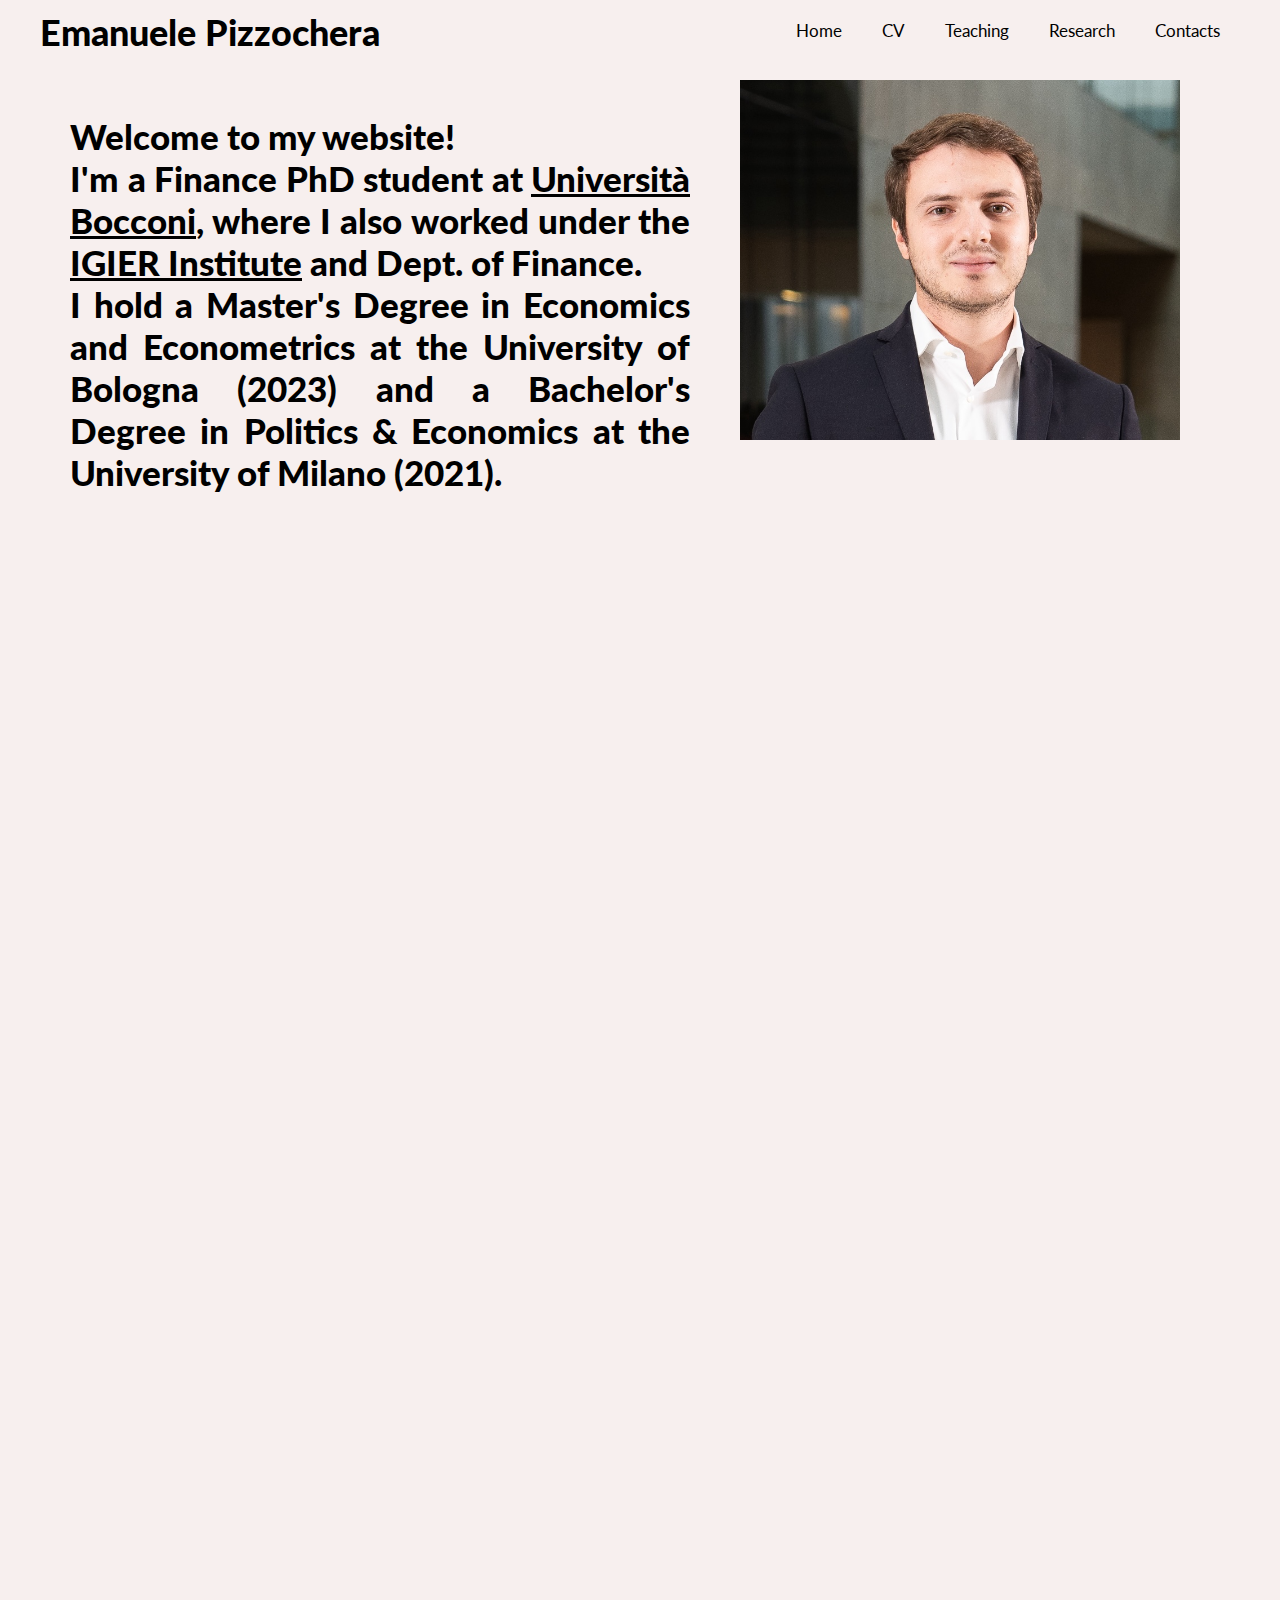
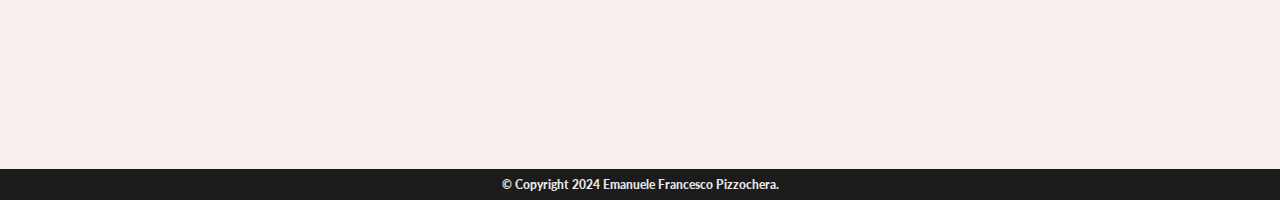
<file: index.html>
<html lang="en">
<head>
    <meta charset="UTF-8">
    <meta name="viewport" content="width=device-width, initial-scale=1.0">
    <title>Document</title>
    <link rel="stylesheet" href="styles.css">
    <style>@import url("https://fonts.googleapis.com/css2?family=Abril+Fatface&display=swap");</style> <!--Abril-->
    <style>@import url("https://fonts.googleapis.com/css2?family=Abril+Fatface&family=Lato:ital,wght@0,100;0,300;0,400;0,700;0,900;1,100;1,300;1,400;1,700;1,900&display=swap");</style> <!--Lato-->
    <style>@import url('https://fonts.googleapis.com/css2?family=Montserrat:ital,wght@0,100..900;1,100..900&display=swap');</style> <!--Montserrat-->

<body>
    <!-- Link to the topbar.js script -->
    <script src="topbar.js"></script>
    <!-- Main content -->
    <div class="main">
      <div class="content">
        <p> Welcome to my website! <br> 
          I'm a Finance PhD student at <a href='https://www.unibocconi.eu/wps/wcm/connect/Bocconi/SitoPubblico_EN/Navigation+Tree/Home/' class="custom-link">Università Bocconi</a>, where I also worked under the <a href='https://igier.unibocconi.eu' class="custom-link">IGIER Institute</a> and Dept. of Finance.<br>
          I hold a Master's Degree in Economics and Econometrics at the University of Bologna (2023) and a Bachelor's Degree in Politics & Economics at the University of Milano (2021).</p>
      </div>
      <div class="profile-photo">
        <img src="assets/Webpropic.jpg" alt="Emanuele Pizzochera" />
      </div>
    </div>
    
<!-- Footer -->    
<footer class="fixed-bottom">
    <div class="container mt-0">
      © Copyright 2024 Emanuele Francesco Pizzochera.
    </div>
  </footer>
</body>
</html>
</file>
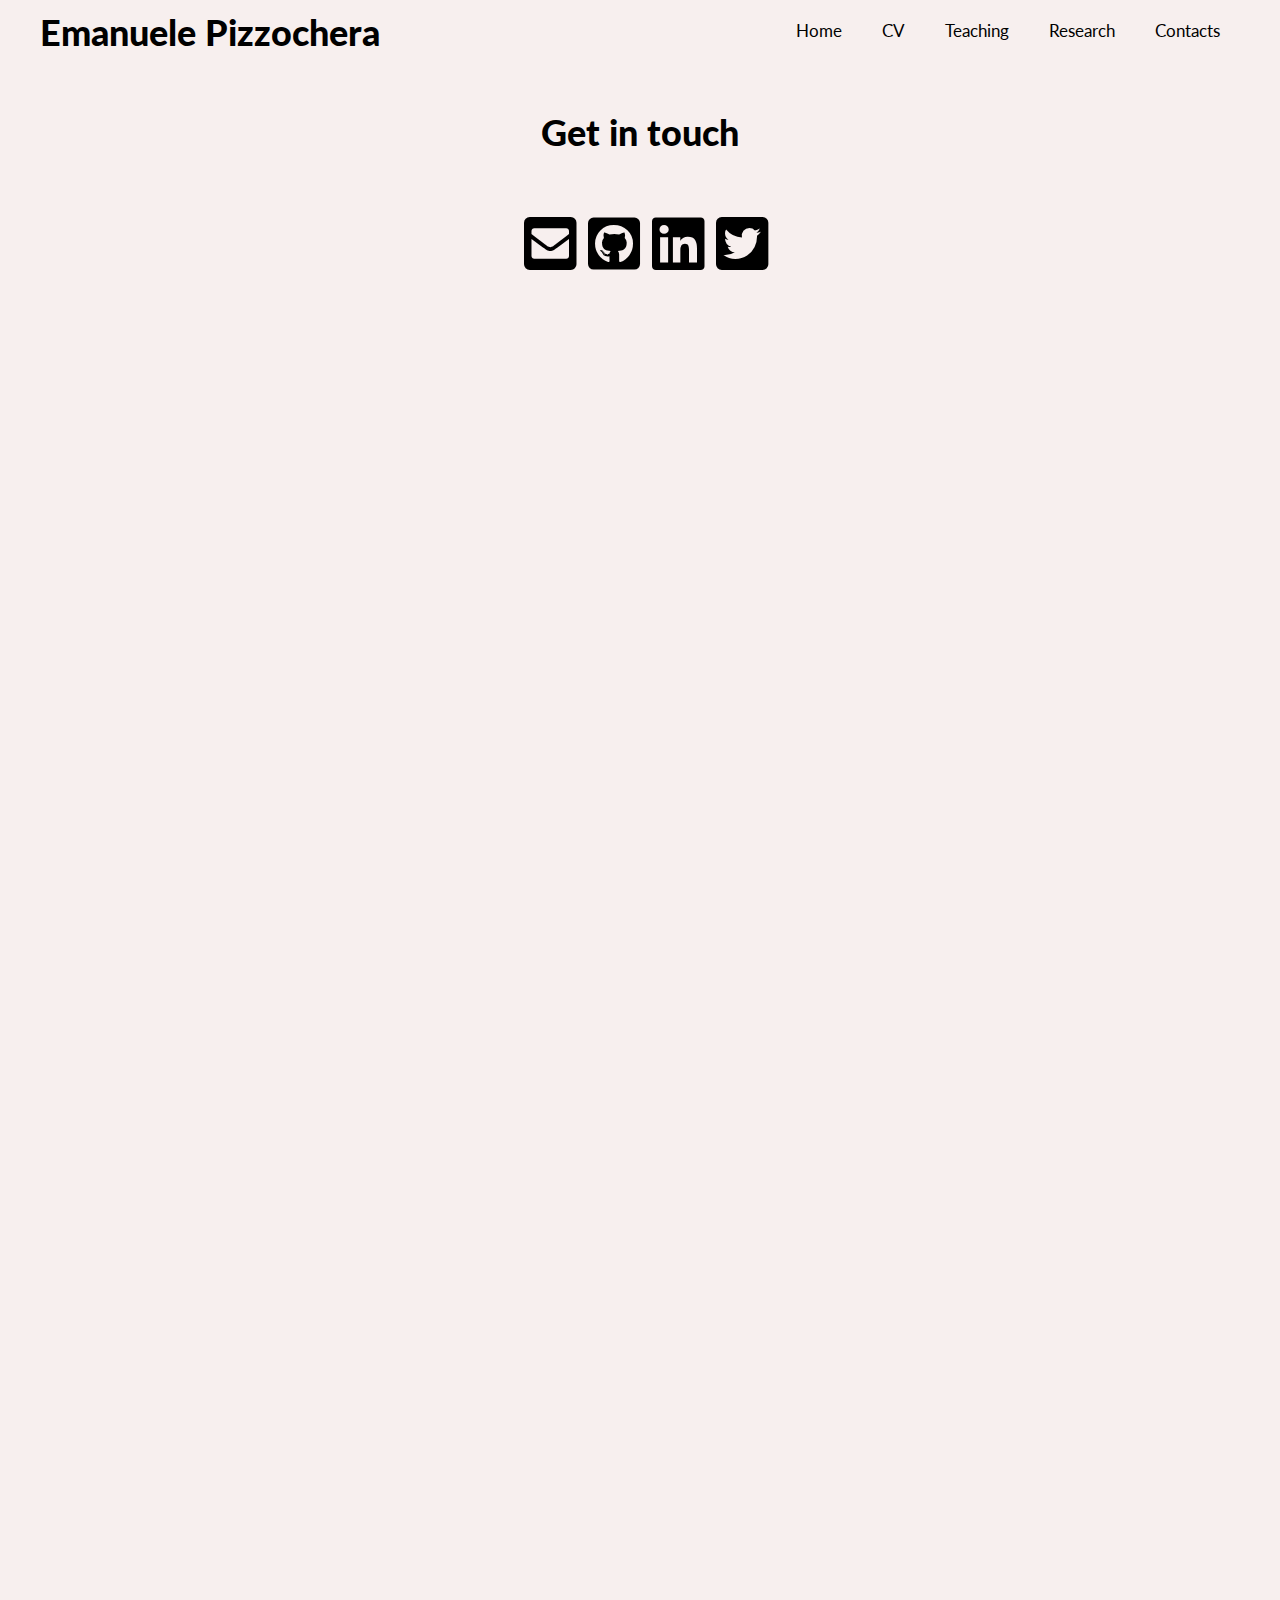
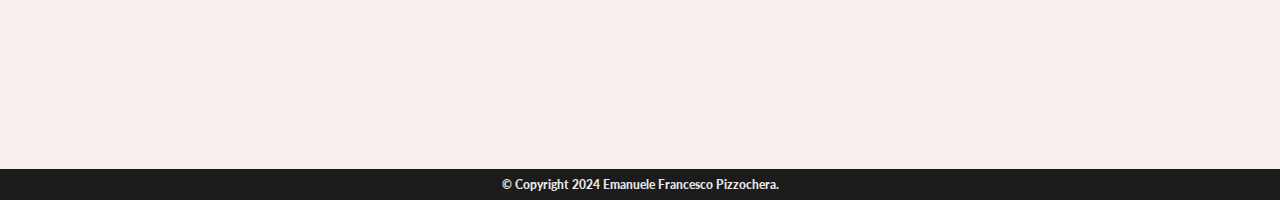
<file: contact.html>
<html lang="en">
<head>
    <meta charset="UTF-8">
    <meta name="viewport" content="width=device-width, initial-scale=1.0">
    <title>Document</title>
    <link rel="stylesheet" href="styles.css"> <!--import styles.css sheet-->
    <style>@import url("https://fonts.googleapis.com/css2?family=Abril+Fatface&family=Lato:ital,wght@0,100;0,300;0,400;0,700;0,900;1,100;1,300;1,400;1,700;1,900&display=swap");</style> <!--Lato-->
    <link rel="stylesheet" href="https://fonts.googleapis.com/icon?family=Material+Icons" > <!-- required for email icon-->
    <link rel="stylesheet" href="https://cdnjs.cloudflare.com/ajax/libs/font-awesome/4.7.0/css/font-awesome.min.css">
    <link rel="stylesheet" href="//use.fontawesome.com/releases/v5.0.7/css/all.css">
    <link rel="preconnect" href="https://fonts.googleapis.com">
    <link rel="preconnect" href="https://fonts.gstatic.com" crossorigin>
    <link rel="stylesheet" href="https://fonts.googleapis.com/css2?family=Montserrat:ital,wght@0,100..900;1,100..900&display=swap">
</head>
<body>
   <!-- Link to the topbar.js script -->
   <script src="topbar.js"></script>

    <h1>Get in touch</h1>
    <!--Social-->
    <div class="social">
        <div class = "contact-icons">
            <!--Mettere mail Bocconi al posto di quella personale-->
            <a href="mailto:ema.pizzochera@gmail.com" title="Email"><i class="icon fa fa-envelope-square" style="font-size:60px;color:black"></i></a>
            <a href="https://github.com/EmaPizzochera" title="GitHub"><i class="icon fab fa-github-square" style="font-size:60px;color:black"></i></a>
            <a href="https://www.linkedin.com/in/emanuele-francesco-pizzochera/" title="LinkedIn"><i class="icon fab fa-linkedin" style="font-size:60px;color:black"></i></a>
            <a href="https://twitter.com/emapizzochera" title="Twitter/X"><i class="icon fab fa-twitter-square" style="font-size: 60px; color: black;"></i></a>
        </div>
    </div>

<!-- Footer -->    
<footer class="fixed-bottom">
    <div class="container mt-0">
      © Copyright 2024 Emanuele Francesco Pizzochera.
    </div>
  </footer>

</body>
</html>
</file>
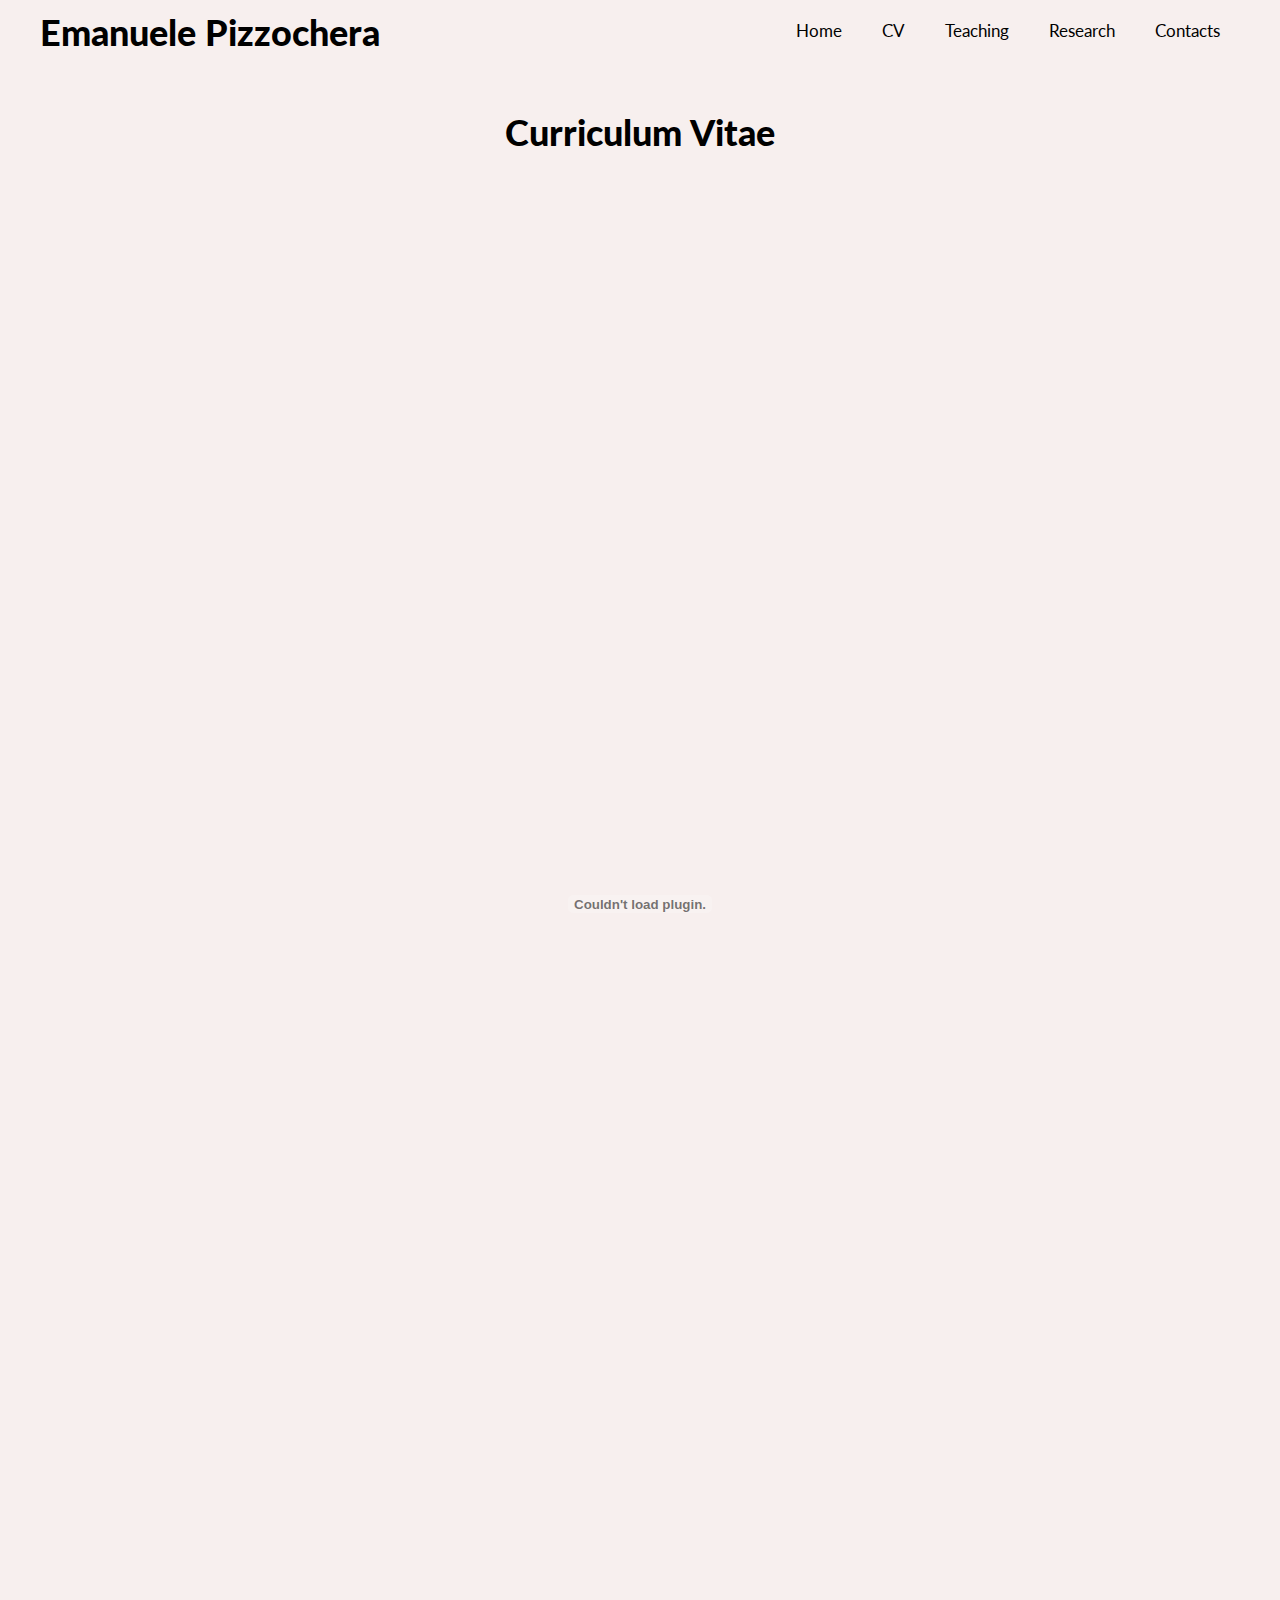
<file: cv.html>
<html lang="en">
<head>
    <meta charset="UTF-8">
    <meta name="viewport" content="width=device-width, initial-scale=1.0">
    <title>CV</title>
    <link rel="stylesheet" href="styles.css"> <!--import styles.css sheet-->
    <style>@import url("https://fonts.googleapis.com/css2?family=Abril+Fatface&family=Lato:ital,wght@0,100;0,300;0,400;0,700;0,900;1,100;1,300;1,400;1,700;1,900&display=swap");</style> <!--Lato-->
    <link rel="stylesheet" href="https://fonts.googleapis.com/icon?family=Material+Icons" > <!-- required for email icon-->
    <link rel="stylesheet" href="https://cdnjs.cloudflare.com/ajax/libs/font-awesome/4.7.0/css/font-awesome.min.css">
    <link rel="stylesheet" href="//use.fontawesome.com/releases/v5.0.7/css/all.css">
    <link rel="preconnect" href="https://fonts.googleapis.com">
    <link rel="preconnect" href="https://fonts.gstatic.com" crossorigin>
    <link rel="stylesheet" href="https://fonts.googleapis.com/css2?family=Montserrat:ital,wght@0,100..900;1,100..900&display=swap">
</head>
<body>
    <!-- Link to the topbar.js script -->
    <script src="topbar.js"></script>
    <h1>Curriculum Vitae</h1>
    <div>
    <!--<a href="https://emapizzochera.github.io/emanuelepizzochera/assets/CV_Pizzochera.pdf" target="_blank">PDF.></a>-->
    <object width="1000" height="1400" type="application/pdf" data="https://emapizzochera.github.io/emanuelepizzochera/assets/CV_Pizzochera.pdf">
    </object>
    </div>
</body>
</html>
</file>
<file: styles.css>
:root {
    --global-bg-color: #f7efee;
    --global-code-bg-color: rgba(54, 160, 181, 0.05);
    --global-text-color: #000000;
    --global-text-color-light: #828282;
    --global-theme-color: #36a0b5;
    --global-hover-color: #36a0b5;
    --global-hover-text-color: #f7efee;
    --global-footer-bg-color: #1C1C1D;
    --global-footer-text-color: #e8e8e8;
    --global-footer-link-color: #f7efee;
    --global-distill-app-color: #828282;
    --global-divider-color: rgba(0,0,0,.1);
    --global-card-bg-color: #f7efee;
    --global-tip-block: #42b983;
    --global-tip-block-bg: #e2f5ec;
    --global-tip-block-text: #215d42;
    --global-tip-block-title: #359469;
    --global-warning-block: black;
    --global-warning-block-bg: #fff8d8;
    --global-warning-block-text: #6b5900;
    --global-warning-block-title: #b29400;
    --global-danger-block: #c00;
    --global-danger-block-bg: #ffe0e0;
    --global-danger-block-text: #600;
    --global-danger-block-title: #c00;
  }

@font-face {
  font-family: 'Encore Sans Pro Bold';
  src: url('/Users/emanuelefrancescopizzochera/Desktop/Website/emanuelepizzochera/fonts/pf-encore-sans-pro/fonts/pf-encore-sans-pro/PFEncoreSansPro-Bold.ttf') format('ttf');
}

p {
  margin-left: 50px;
}

.encore-sans-pro-bold {
  font-family: "Encore Sans Pro Bold", serif;
  font-weight: 400;
  font-style: normal;
}

.abril-fatface-regular {
    font-family: "Abril Fatface", serif;
    font-weight: 400;
    font-style: normal;
}
body{
    min-height: 200vh;
    display: flex;
    flex-direction: column;
    margin: 0;
    background: #f7efee;
    text-align: center;
    font-family: "Lato", sans-serif;
    font-weight: 900;
    font-style: normal;
    font-size: large;
  }

h1 {
    font-family: 'Lato'; /* Use your custom font for h1 */
    font-weight: 900;
    font-style: normal;
    margin: 50px;
}

footer{
  margin-top: auto;
}

footer.fixed-bottom {
    background-color: var(--global-footer-bg-color);
    font-size: 0.75rem;
    font-family: 'Lato';
  }
  footer.fixed-bottom .container {
    color: var(--global-footer-text-color);
    padding-top: 8px;
    padding-bottom: 8px;
  }
  footer.fixed-bottom a {
    color: var(--global-footer-link-color);
  }
  footer.fixed-bottom a:hover {
    color: var(--global-theme-color);
    text-decoration: none;
  }
  
  footer.sticky-bottom {
    border-top: 1px solid var(--global-divider-color);
    padding-top: 40px;
    padding-bottom: 40px;
    font-size: 0.9rem;
  }

  .icon {
    display: inline-block;
    width: 40px; /*Distance between icons*/
    height: 30px;
    font-size: 60px; /* Adjust the size according to your needs */
    line-height: 10px; /* Center the icon vertically */
    text-align: center; /* Center the icon horizontally */
    color: #333; /* Adjust icon color */
    margin: 10px;
    transition: transform 0.3s ease; /* Smooth transition for the jump effect */
}

.icon:hover {
    transform: translateY(-10px); /* Move the icon 5 pixels upwards */
}

.lato-thin {
    font-family: "Lato", sans-serif;
    font-weight: 100;
    font-style: normal;
  }
  
  .lato-light {
    font-family: "Lato", sans-serif;
    font-weight: 300;
    font-style: normal;
  }
  
  .lato-regular {
    font-family: "Lato", sans-serif;
    font-weight: 400;
    font-style: normal;
  }
  
  .lato-bold {
    font-family: "Lato", sans-serif;
    font-weight: 700;
    font-style: normal;
  }
  
  .lato-black {
    font-family: "Lato", sans-serif;
    font-weight: 900;
    font-style: normal;
  }
  
  .lato-thin-italic {
    font-family: "Lato", sans-serif;
    font-weight: 100;
    font-style: italic;
  }
  
  .lato-light-italic {
    font-family: "Lato", sans-serif;
    font-weight: 300;
    font-style: italic;
  }
  
  .lato-regular-italic {
    font-family: "Lato", sans-serif;
    font-weight: 400;
    font-style: italic;
  }
  
  .lato-bold-italic {
    font-family: "Lato", sans-serif;
    font-weight: 700;
    font-style: italic;
  }
  
  .lato-black-italic {
    font-family: "Lato", sans-serif;
    font-weight: 900;
    font-style: italic;
  }

  /* Custom links */
  .custom-link {
    color: black; /* Default link color */
    text-decoration: underline; /* Remove underline */
    transition: color 0.5s ease; /* Smooth transition for color change */
}

.custom-link:hover {
    color: #f7efee; /* Change text color to white on hover */
    background-color: black; /* Highlight the background in black */
}


/* Add a black background color to the top navigation */
.topnav {
  position: fixed;
  top: 0;
  right: 0;
  padding: 10px;
  display: flex;
  flex-direction: row;
  align-items: flex-end;
  background-color: #f7efee;
  overflow: hidden;
}

/* Style the links inside the navigation bar */
.topnav a {
  float: left;
  color: black;
  padding: 10px;
  text-decoration: none;
  font-size: 17px;
  font-family: 'Lato';
  display: block;
}



/* Add a color to the active/current link */
.topnav a.active {
  color: #f7efee;
  text-decoration: underline;
  text-decoration-thickness: 2px; /* Optional: control thickness of underline */
  text-underline-offset: 4px;     /* Optional: control distance of underline from text */
}

.main {
  display: flex;
  text-align: justify;
  max-width: 1200px;
  margin-left: 0 auto;
  padding: 20px;
}

/* Content area (text) */
.content {
  flex: 1;                    /* Allow content to take up remaining space */
  margin-right: 50px;         /* Space between text and profile photo */
  font-size: 35px;
}

/* Profile photo styles */
.profile-photo img {
  height: auto;               /* Maintain aspect ratio */
  width: 440px;
}

/* Styles for the top bar */
.top-bar {
  position: absolute;
  top: 0;
  left: 0;
  width: 100%;
  background-color: #f7efee;
  color: black;
  padding: 10px 20px;
  display: flex;
  justify-content: space-between;
  align-items: center;
  z-index: 1000;
}

.top-bar .name {
  font-family: 'Lato', sans-serif;
  font-size: 2em;
  margin-left: 20px;
}

.top-bar .topnav {
  position: absolute;
  display: flex;
  margin-right: 30px;
}

.top-bar .topnav a {
  float: left;
  color: black;
  padding: 10px 20px;
  text-decoration: none;
  font-size: 17px;
  font-family: 'Lato';
  font-weight: 400;
}

.top-bar .topnav a:hover {
  background-color: black;
  color: #f7efee;
  transition: color 0.5s ease;
}

.top-bar .topnav a.active {
  text-decoration: underline;
  text-decoration-thickness: 2px;
  text-underline-offset: 4px;
}

body {
  padding-top: 60px; /* Prevents content from hiding behind the fixed top bar */
}

* {
  box-sizing: border-box;
}
</file>
